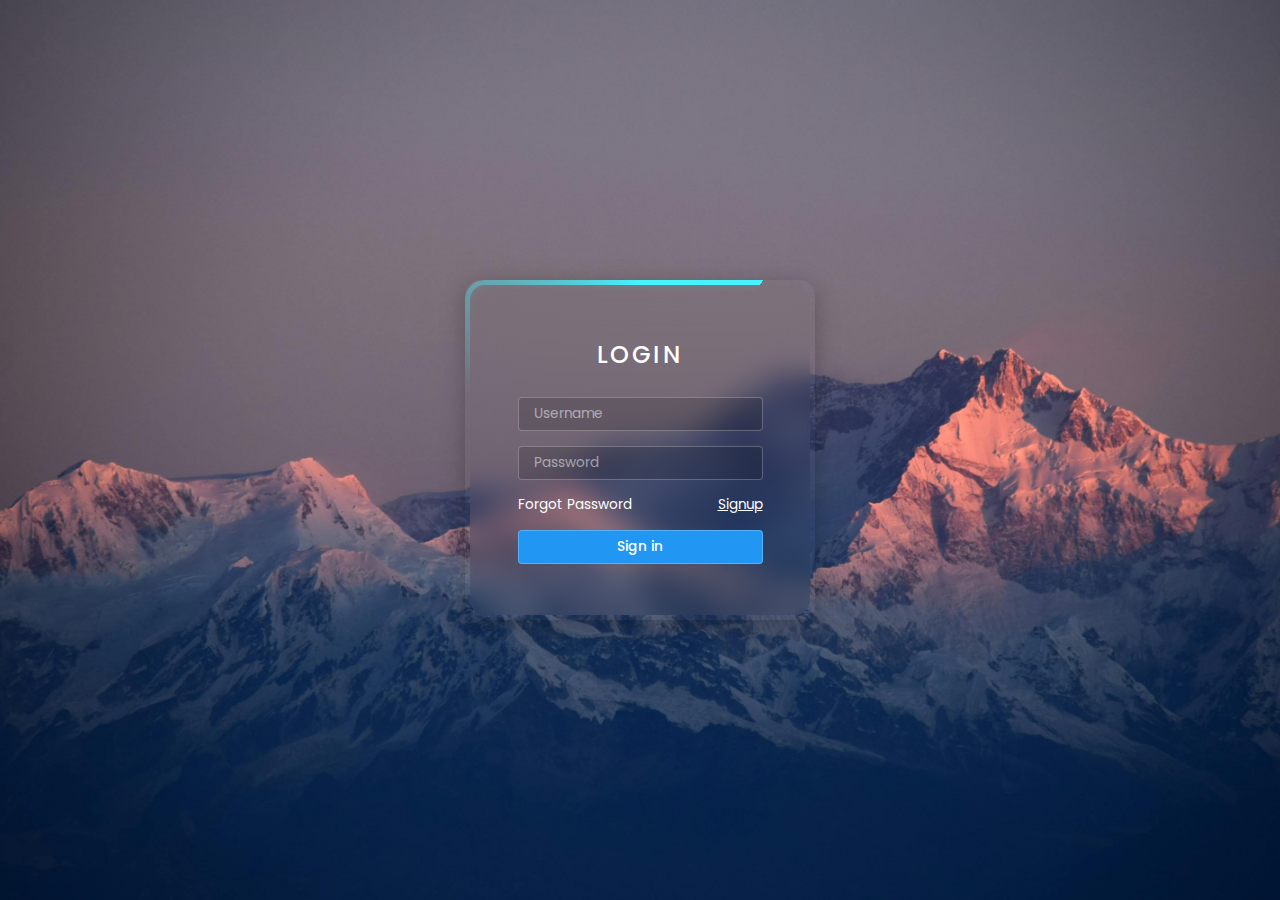
<file: index.html>
<!DOCTYPE html>
<html lang="en">
<head>
  <meta charset="UTF-8">
  <meta name="viewport" content="width=device-width, initial-scale=1.0">
  <meta http-equiv="X-UA-Compatible" content="ie=edge">
  <title>codeash</title>
  <link rel="stylesheet" href="./style.css">
</head>
<body>
  <div class="container">
    <span></span>
    <span></span>
    <span></span>
    <form id="signinForm">
      <!-- Your login form inputs -->
      <h2>Login</h2>
      <div class="inputBox">
        <input type="text" placeholder="Username">
      </div>
      <div class="inputBox">
        <input type="password" placeholder="Password">
      </div>
      <div class="inputBox group">
        <a href="#">Forgot Password</a>
        <a href="#" id="signup">Signup</a>
      </div>
      <div class="inputBox">
        <input type="submit" value="Sign in">
      </div>
    </form>
    
    <form id="signupForm">
      <!-- Your registration form inputs -->
      <h2>Registration</h2>
      <div class="inputBox">
        <input type="text" placeholder="Username">
      </div>
      <div class="inputBox">
        <input type="text" placeholder="Email Address">
      </div>
      <div class="inputBox">
        <input type="password" placeholder="Create Password">
      </div>
      <div class="inputBox">
        <input type="password" placeholder="Confirm Password">
      </div>
      <div class="inputBox">
        <input type="submit" value="Register Account">
      </div>
      <div class="inputBox group">
        <a href="#">Already Have an Account? <b id="signin">Login</b></a>
      </div>
    </form>
    
  </div>

  <script src="./script.js"></script>
  <script>
    function nextPage() {
        window.location.href = "Women-Safety-main/index.html";
    }
  </script>
</body>
</html>
</file>
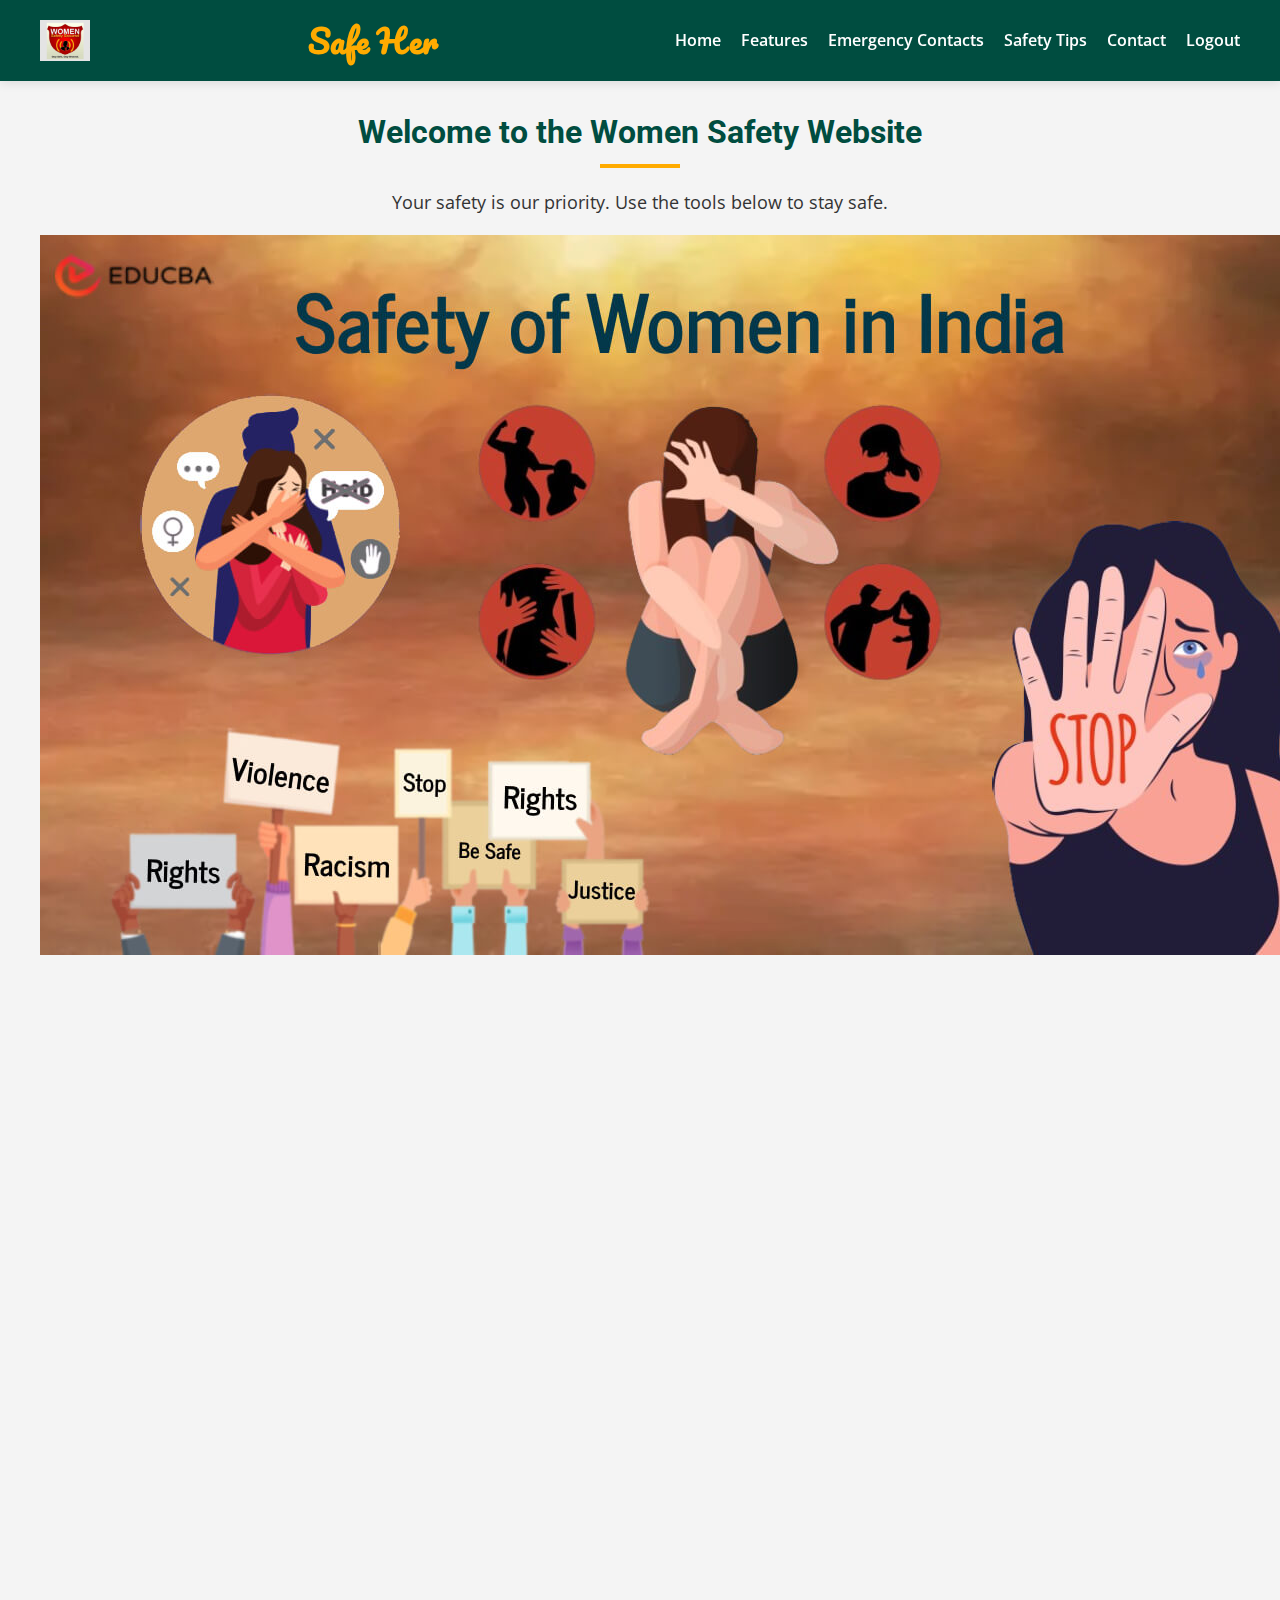
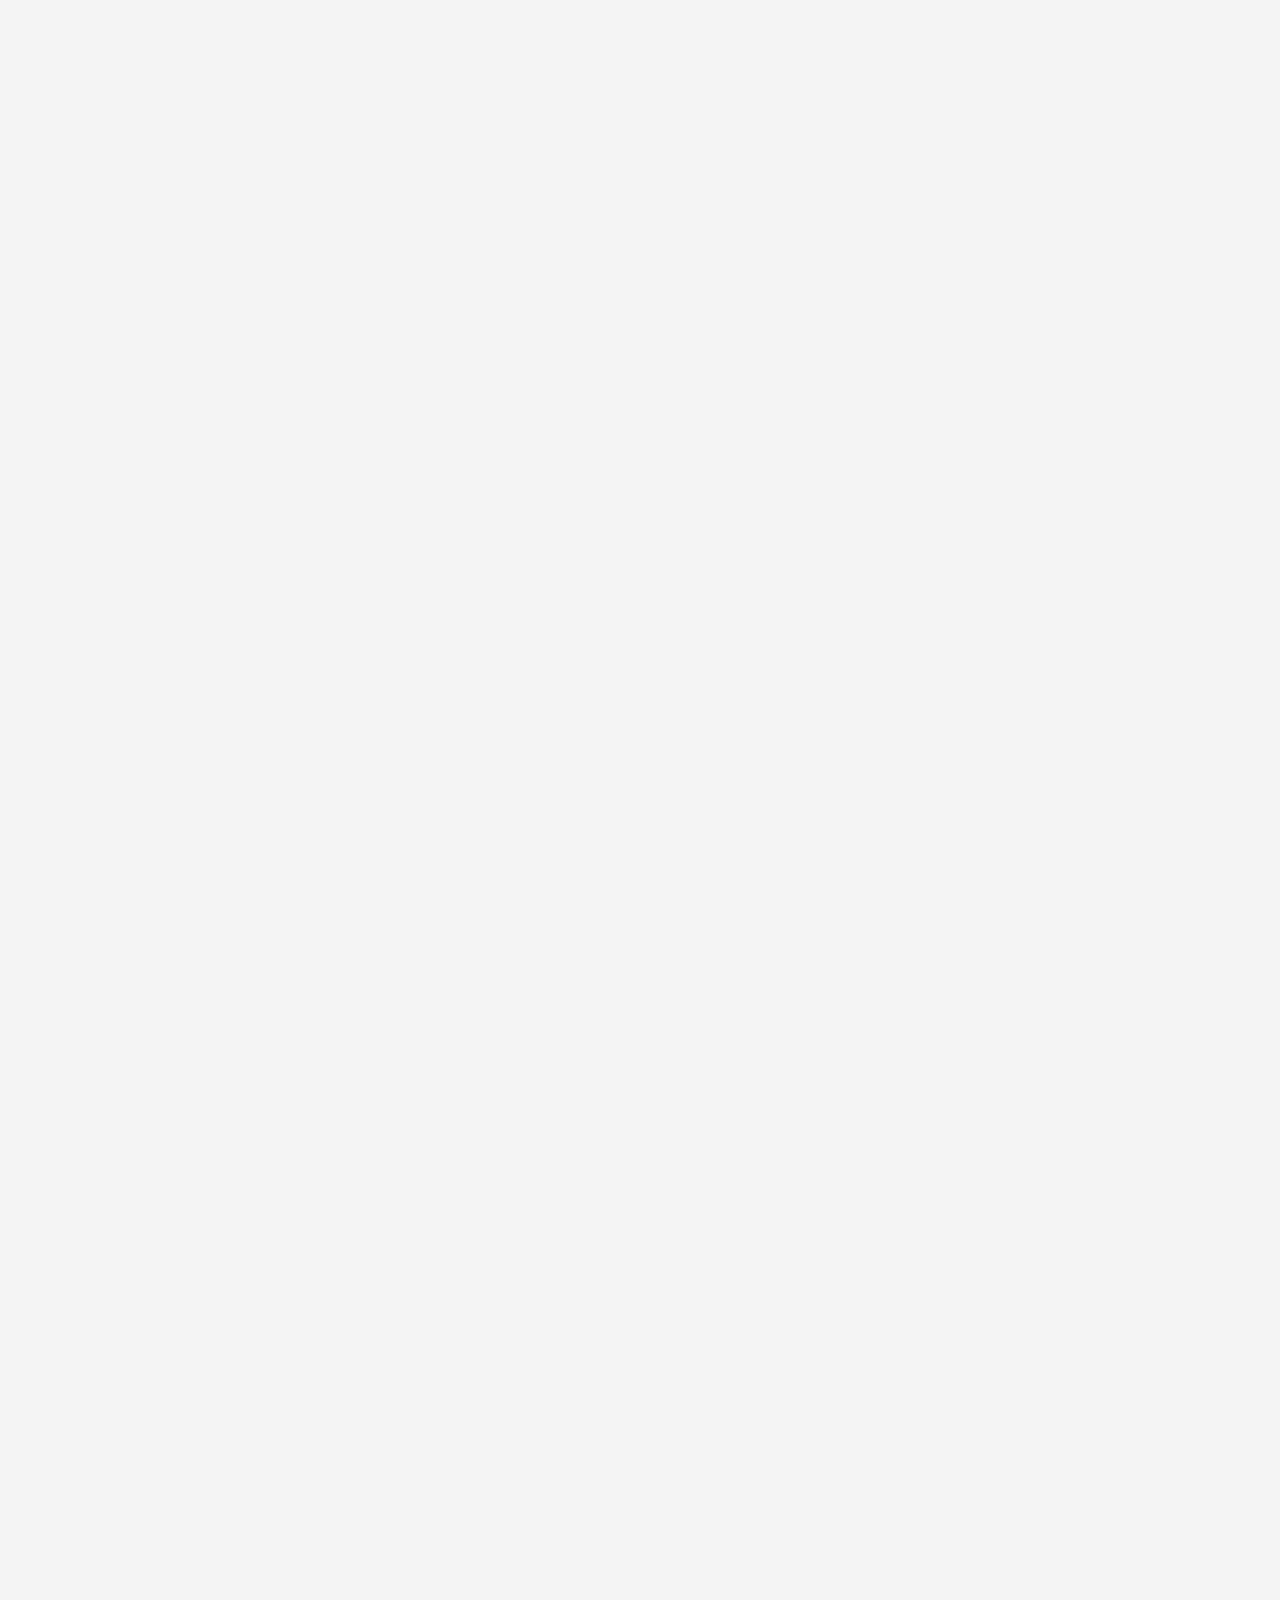
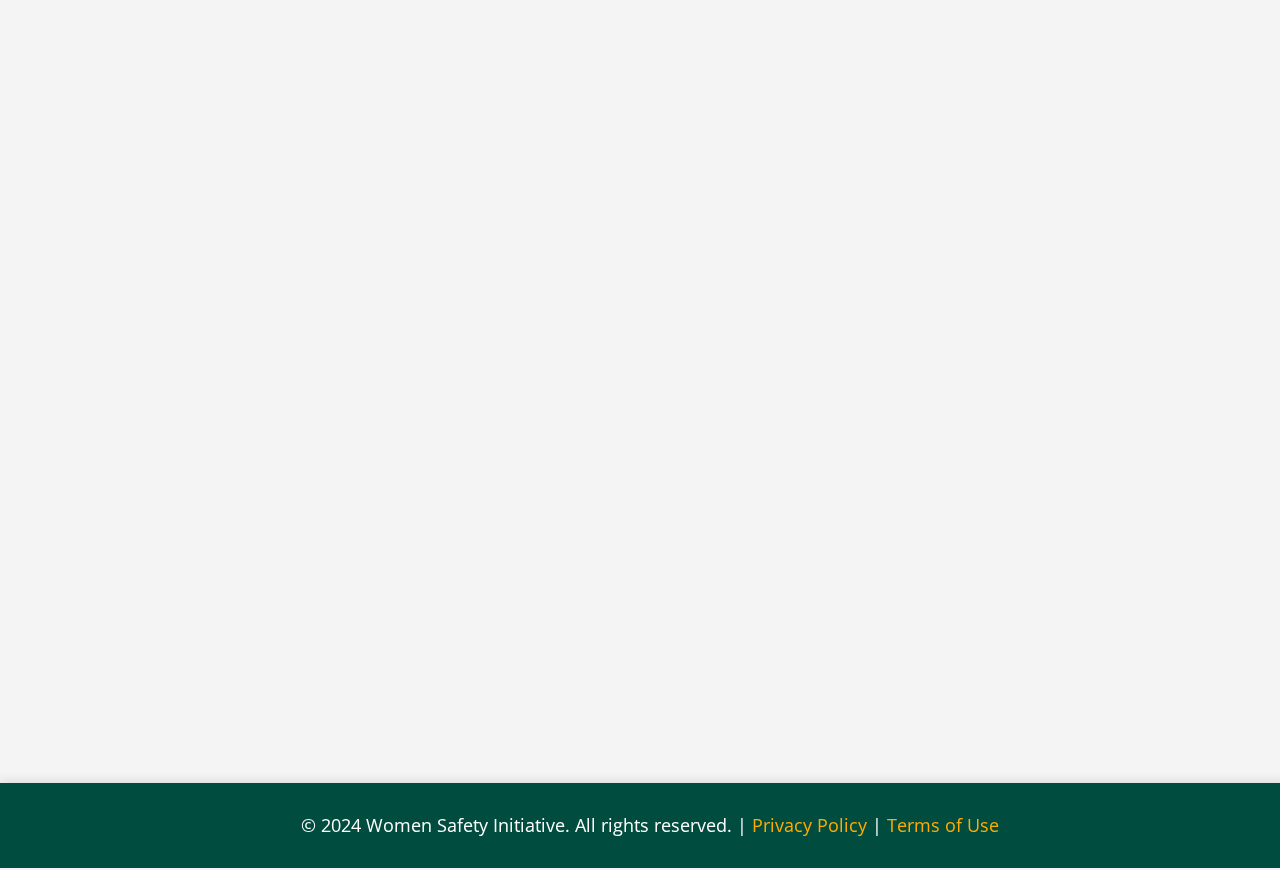
<file: main.html>
<!DOCTYPE html>
<html lang="en">

<head>
    <meta charset="UTF-8">
    <meta name="viewport" content="width=device-width, initial-scale=1.0">
    <title>Women Safety - Government Approved</title>
    <link href="https://fonts.googleapis.com/css2?family=Roboto:wght@300;400;700&family=Open+Sans:wght@300;400;600&family=Pacifico&display=swap" rel="stylesheet">
    <link rel="stylesheet" href="./style122.css">
    <link rel="stylesheet" href="https://cdnjs.cloudflare.com/ajax/libs/font-awesome/6.0.0-beta3/css/all.min.css">
</head>

<body>
    <header>
        <div class="header-content">
            <img src="./women.cms" alt="Safety Logo" class="logo">
            <h1> Safe Her </h1>
            <nav>
                <ul>
                    <li><a href="#home">Home</a></li>
                    <li><a href="#features">Features</a></li>
                    <li><a href="#contacts">Emergency Contacts</a></li>
                    <li><a href="#tips">Safety Tips</a></li>
                    <li><a href="#contact">Contact</a></li>
                    <li><a href="#" id="logout">Logout</a></li>
                </ul>
            </nav>
            
        </div>
    </header>

    <section id="home" class="animated-section">
        <h2>Welcome to the Women Safety Website</h2>
        <p>Your safety is our priority. Use the tools below to stay safe.</p>
        <img src="./Safety-of-Women-in-India.jpg" alt="Women Safety" class="image">
    </section>

    <section id="features" class="animated-section">
        <h2>Features</h2>
        <div class="features-grid">
            <div class="feature animated">
                <i class="fas fa-bell"></i>
                <h3>SOS</h3>
                <button onclick="sendSOS()">Send SOS</button>
            </div>

            <div class="feature animated">
                <i class="fas fa-map-marker-alt"></i>
                <h3>Live Location</h3>
                <button onclick="startLiveLocation()">Start Live Location Sharing</button>
                <p id="live-location"></p>
            </div>

            <div class="feature animated">
                <i class="fas fa-microphone"></i>
                <h3>Audio Recording</h3>
                <button onclick="startAudioRecording()">Start Recording</button>
                <button onclick="stopAudioRecording()">Stop Recording</button>
                <audio id="audioPlayback" controls></audio>
            </div>

            <div class="feature animated">
                <i class="fas fa-video"></i>
                <h3>Video Recording</h3>
                <video id="videoPlayback" width="320" height="240" controls></video><br>
                <button onclick="startVideoRecording()">Start Recording</button>
                <button onclick="stopVideoRecording()">Stop Recording</button>
            </div>

            <div class="feature animated">
                <i class="fas fa-microphone-alt"></i>
                <h3>Voice Command Activation</h3>
                <p>Say "Help" to activate panic mode.</p>
            </div>

            <div class="feature animated">
                <i class="fas fa-exclamation-triangle"></i>
                <h3>Panic Mode</h3>
                <button onclick="activatePanicMode()">Activate Panic Mode</button>
            </div>

            <div class="feature animated">
                <i class="fas fa-shield-alt"></i>
                <h3>Unusual Behavior Detection</h3>
                <p>System will monitor and alert for unusual behavior.</p>
            </div>
        </div>
    </section>

    <section id="contacts" class="animated-section">
        <h2>Emergency Contacts</h2>
        <ul class="contact-list">
            <li>Police: 100</li>
            <li>Women Helpline: 1091</li>
            <li>Domestic Violence Helpline: 181</li>
            <li>Ambulance: 102</li>
            <li>Fire: 101</li>
        </ul>
    </section>

    <section id="tips" class="animated-section">
        <h2>Safety Tips</h2>
        <ul class="tips-list">
            <li>Avoid walking alone in isolated areas, especially at night.</li>
            <li>Always inform someone you trust about your whereabouts.</li>
            <li>Keep your phone charged and accessible at all times.</li>
            <li>Trust your instincts—if something feels wrong, it probably is.</li>
            <li>Learn basic self-defense techniques.</li>
        </ul>
    </section>

    <section id="contact" class="animated-section">
        <h2>Contact Us</h2>
        <form id="contactForm">
            <label for="name">Name:</label>
            <input type="text" id="name" name="name" required>

            <label for="email">Email:</label>
            <input type="email" id="email" name="email" required>

            <label for="message">Message:</label>
            <textarea id="message" name="message" required></textarea>

            <button type="submit">Send Message</button>
        </form>
    </section>

    <footer>
        <p>&copy; 2024 Women Safety Initiative. All rights reserved. | <a href="#">Privacy Policy</a> | <a href="#">Terms of Use</a></p>
    </footer>

    <script src="./script122.js"></script>
</body>

</html>
</file>
<file: style.css>
@import url('https://fonts.googleapis.com/css2?family=Poppins&display=swap');
*{
	margin: 0;
	padding: 0;
	box-sizing: border-box; 
	font-family: 'Poppins', sans-serif;
}
body{
	display: flex;
	justify-content: center;
	align-items: center;
	min-height: 100vh;
}
body::before{
	content: '';
	position: absolute;
	inset: 0;
	background: url(img1.jpg);
	background-attachment: fixed;
	background-size: cover;
	background-position: center;
}
body::after{
	content: '';
	position: absolute;
	inset: 0;
	background: url(img2.jpg);
	background-attachment: fixed;
	background-size: cover;
	background-position: center;
	opacity: 0;
	transition: 0.5s;
}
body.signup::after{
	opacity: 1;
}
.container{
	position: relative;
	width: 350px;
	height: 340px;
	border-radius: 15px;
	box-shadow: 0 5px 25px rgba(0, 0, 0, 0.25);
	display: flex;
	justify-content: center;
	align-items: center;
	z-index: 1000;
	transition: 0.3s ;
	overflow: hidden;
}
body.signup .container{
	height: 440px;
}
.container::before{
	content: '';
	position: absolute;
	width: 100%;
	height: 100%;
	border-radius: 20px;
	background: repeating-conic-gradient(from var(--a), #45f3ff 0%, #45f3ff 10%, transparent 10%, transparent 80%, #45f3ff 100%);
	animation: animate 2.5s linear infinite;
}
body.signup .container::before{
	filter: hue-rotate(140deg);
}
@property --a{
	syntax: '<angle>';
	inherits: false;
	initial-value: 0deg;
}
@keyframes animate{
	0%
	{
		--a: 0deg;
	}
	100%
	{
		--a: 360deg;
	}
}
.container span{
	position: absolute;
	inset: 5px;
	overflow: hidden;
	border-radius: 15px;
}
.container span::before{
	content: '';
	position: absolute;
	inset: 5px;
	background: url(img1.jpg);
	background-attachment: fixed;
	background-size: cover;
	background-position: center;
	filter: blur(10px);
}
.container span::after{
	content: '';
	position: absolute;
	inset: 5px;
	background: url(img1.jpg);
	background-attachment: fixed;
	background-size: cover;
	background-position: center;
	filter: blur(15px);
}
body.signup .container span::before,
body.signup .container span::after{
	background: url(img2.jpg);
	background-attachment: fixed;
	background-size: cover;
	background-position: center;
	filter: blur(15px);
}
form{
	position: absolute;
	left: 0;
	display: flex;
	justify-content: center;
	align-items: center;
	flex-direction: column;
	width: 100%;
	gap: 15px;
	transition: 0.5s;
}
form#signupForm{
	left: 100%;
}
body.signup form#signinForm{
	left: -100%;
}
body.signup form#signupForm{
	left: 0;
}
form h2{
	position: relative;
	color: #fff;
	font-size: 1.5em;
	letter-spacing: 0.1em;
	text-transform: uppercase;
	font-weight: 500;
	margin-bottom: 10px;
}
form .inputBox{
	position: relative;
	width: 70%;
	display: flex;
	justify-content: space-between;
}
form .inputBox a{
	color: #fff;
	text-decoration: none;
	font-size: 0.85em;
}
form .inputBox a:nth-child(2){
	text-decoration: underline;
}
form .inputBox input{
	width: 100%;
	outline: none;
	border: 1px solid rgba(255, 255, 255, 0.25);
	background: rgba(0, 0, 0, 0.15);
	padding: 6px 15px;
	border-radius: 4px;
	font-size: 0.85em;
	color: #fff;
}
form .inputBox input::placeholder{
	color: rgba(255, 255, 255, 0.5);
}
form .inputBox input[type="submit"]{
	background: #2196f3;
	font-weight: 500;
	cursor: pointer;
}
form#sigupForm .inputBox input[type="submit"]{
	background: #f4242f;
}
form#sigupForm b{
	font-weight: 500;
	text-decoration: underline;
	color: #ffeb3b;
}
</file>
<file: style122.css>
/* General Styling */
body {
    font-family: 'Open Sans', sans-serif;
    margin: 0;
    padding: 0;
    background-color: #f4f4f4;
    color: #333;
    line-height: 1.6;
}

header {
    background-color: #004d40; /* Teal Blue for trust and safety */
    color: white;
    padding: 15px 0;
    text-align: center;
    position: fixed;
    width: 100%;
    top: 0;
    z-index: 1000;
    box-shadow: 0 2px 10px rgba(0, 0, 0, 0.1);
}

.header-content {
    max-width: 1200px;
    margin: 0 auto;
    display: flex;
    align-items: center;
    justify-content: space-between;
    padding: 0 20px;
}

header .logo {
    width: 50px;
    height: auto;
}

header h1 {
    font-family: 'Pacifico', cursive;
    font-weight: 700;
    font-size: 32px;
    margin: 0;
    color: #ffab00; /* Amber for prominence */
}

nav ul {
    list-style-type: none;
    margin: 0;
    padding: 0;
    display: flex;
}

nav ul li {
    margin-left: 20px;
}

nav ul li a {
    color: white;
    text-decoration: none;
    font-weight: 600;
    font-size: 16px;
    transition: color 0.3s ease-in-out;
}

nav ul li a:hover {
    color: #ffab00; /* Amber for emphasis */
}

section {
    padding: 80px 20px 40px 20px;
    margin: 20px 0;
    max-width: 1200px;
    margin: 0 auto;
    position: relative;
}

h2 {
    font-family: 'Roboto', sans-serif;
    color: #004d40; /* Teal Blue for consistency */
    font-weight: 700;
    font-size: 32px;
    margin-bottom: 20px;
    text-align: center;
    position: relative;
    padding-bottom: 10px;
}

h2::after {
    content: '';
    display: block;
    width: 80px;
    height: 4px;
    background-color: #ffab00; /* Amber underline */
    position: absolute;
    left: 50%;
    bottom: 0;
    transform: translateX(-50%);
}

p {
    font-size: 18px;
    text-align: center;
}

.features-grid {
    display: flex;
    flex-wrap: wrap;
    justify-content: center;
    gap: 20px;
}

.feature {
    background-color: white;
    padding: 20px;
    margin: 15px;
    border-radius: 8px;
    box-shadow: 0 4px 8px rgba(0, 0, 0, 0.1);
    transition: transform 0.3s ease-in-out, box-shadow 0.3s ease-in-out;
    text-align: center;
    flex: 1 1 calc(33% - 40px); /* Adjust for responsive layout */
}

.feature i {
    font-size: 40px;
    color: #004d40; /* Consistent with header */
    margin-bottom: 10px;
}

.feature h3 {
    font-family: 'Roboto', sans-serif;
    color: #004d40; /* Consistent with header */
    font-weight: 700;
    font-size: 24px;
    margin: 10px 0;
}

.feature button {
    background-color: #004d40;
    color: white;
    border: none;
    padding: 10px 20px;
    border-radius: 5px;
    font-size: 16px;
    cursor: pointer;
    transition: background-color 0.3s ease;
}

.feature button:hover {
    background-color: #00796b; /* Slightly lighter teal */
}

.feature p {
    margin-top: 10px;
    font-size: 16px;
}

.contact-list, .tips-list {
    list-style-type: none;
    padding: 0;
}

.contact-list li, .tips-list li {
    background-color: #ffffff;
    margin: 5px 0;
    padding: 10px;
    border-radius: 5px;
    box-shadow: 0 2px 4px rgba(0, 0, 0, 0.1);
    text-align: center;
}

form {
    max-width: 600px;
    margin: 0 auto;
    display: flex;
    flex-direction: column;
    gap: 15px;
}

form label {
    font-weight: 600;
}

form input, form textarea {
    width: 100%;
    padding: 10px;
    border-radius: 5px;
    border: 1px solid #ccc;
    font-size: 16px;
}

form button {
    background-color: #004d40;
    color: white;
    border: none;
    padding: 10px;
    border-radius: 5px;
    font-size: 18px;
    cursor: pointer;
    transition: background-color 0.3s ease;
}

form button:hover {
    background-color: #00796b; /* Slightly lighter teal */
}

footer {
    background-color: #004d40; /* Teal Blue for consistency */
    color: white;
    text-align: center;
    padding: 10px;
    position: relative;
    bottom: 0;
    width: 100%;
    box-shadow: 0 -2px 10px rgba(0, 0, 0, 0.1);
}

footer a {
    color: #ffab00; /* Amber for links */
    text-decoration: none;
}

footer a:hover {
    text-decoration: underline;
}

/* Animation */
.animated-section {
    opacity: 0;
    transition: opacity 1s ease-in-out;
}

.animated-section.visible {
    opacity: 1;
}
</file>
